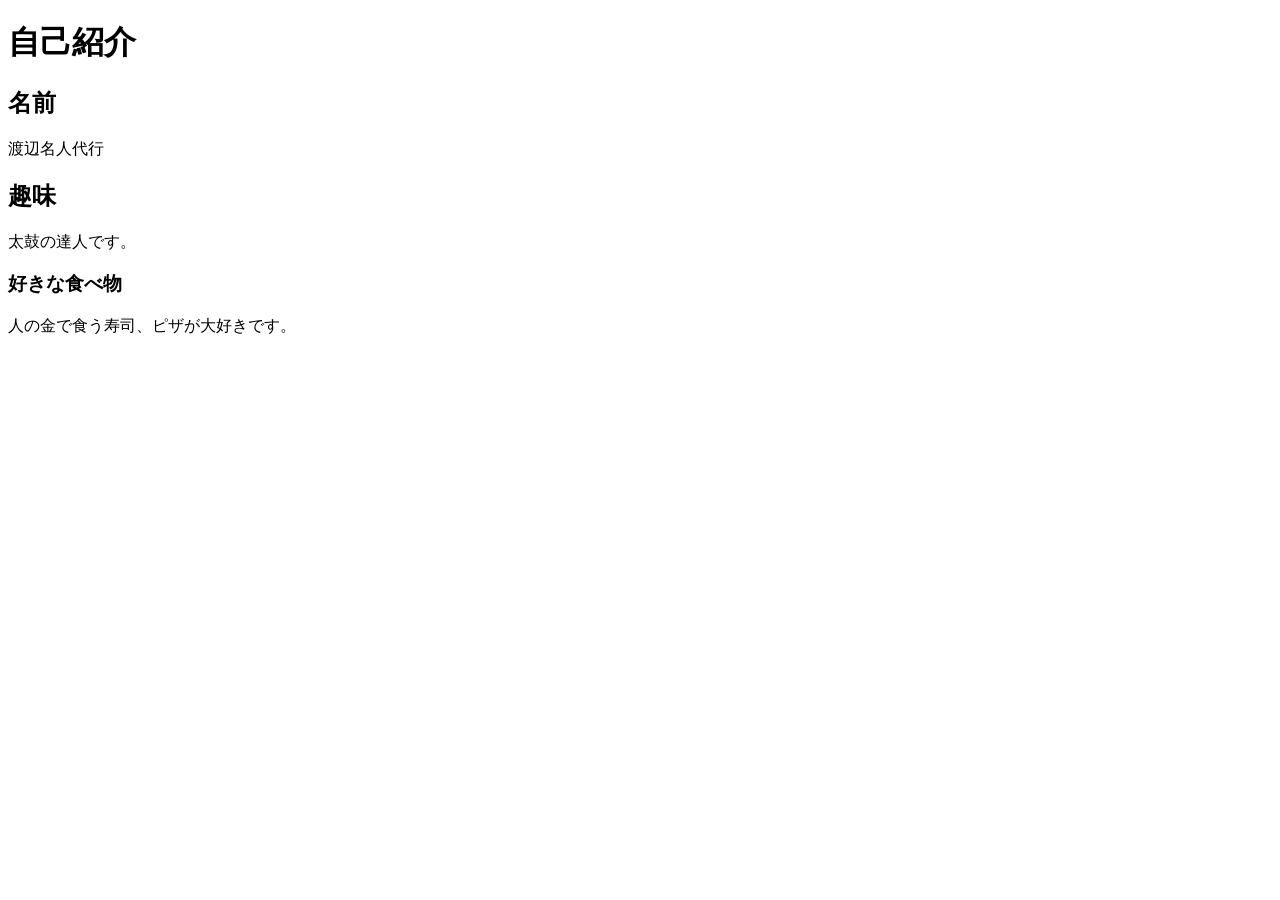
<file: 01_初級/問題02_見出しと段落/index.html>
<!DOCTYPE html>
<html lang="ja">
<head>
  <meta charset="UTF-8">
  <title>自己紹介</title>
</head>
<body>
  <h1>自己紹介</h1>
  <h2>名前</h2>
  <p>渡辺名人代行</p>
  <h2>趣味</h2>
  <p>太鼓の達人です。</p>
  <h3>好きな食べ物</h3>
  <p>人の金で食う寿司、ピザが大好きです。</p>
</body>
</html>
</file>
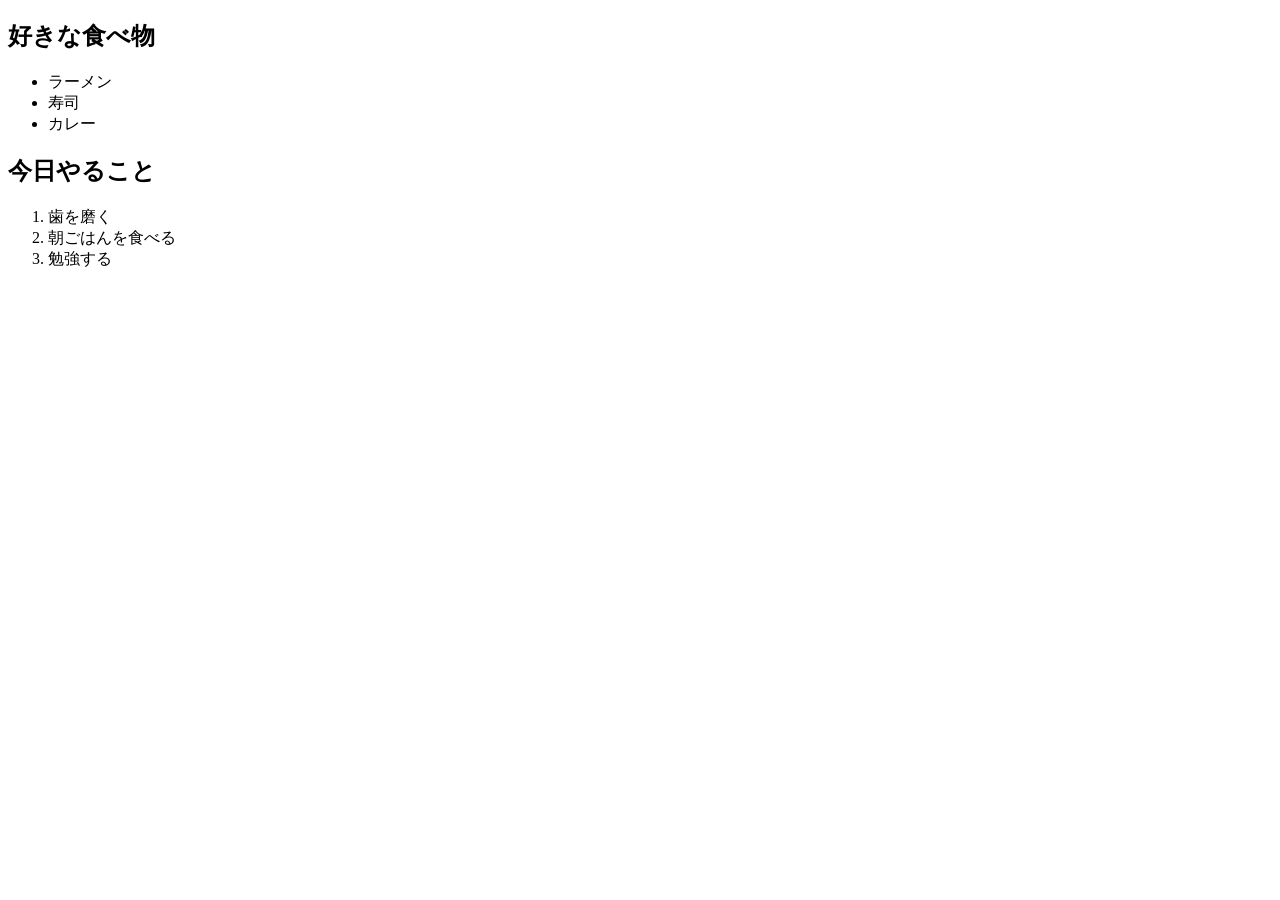
<file: 01_初級/問題03_リスト/index.html>
<!DOCTYPE html>
<html lang="ja">
<head>
  <meta charset="UTF-8">
  <title>リスト</title>
</head>
<body>
  <h2>好きな食べ物</h2>
  <ul>
    <li>ラーメン</li>
    <li>寿司</li>
    <li>カレー</li>
  </ul>
  <h2>今日やること</h2>
  <ol>
    <li>歯を磨く</li>
    <li>朝ごはんを食べる</li>
    <li>勉強する</li>
  </ol>
</body>
</html>
</file>
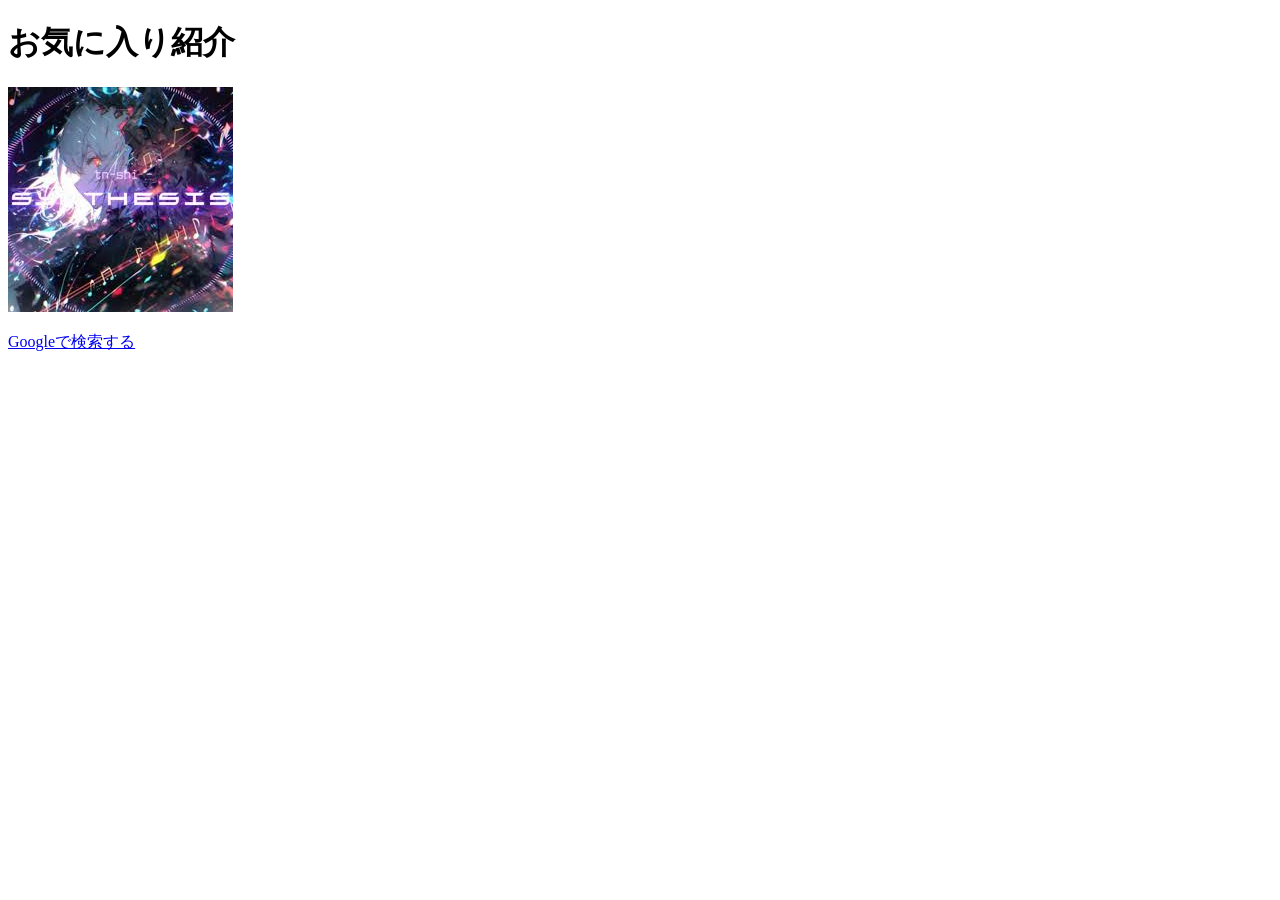
<file: 01_初級/問題04_画像とリンク/index.html>
<!DOCTYPE html>
<html lang="ja">
<head>
  <meta charset="UTF-8">
  <title>お気に入り紹介</title>
</head>
<body>
  <h1>お気に入り紹介</h1>
  <img src="[data-uri]" alt="sinthesis tn-shi">
  <p><a href="https://www.google.com" target="_blank">Googleで検索する</a></p>
</body>
</html>
</file>
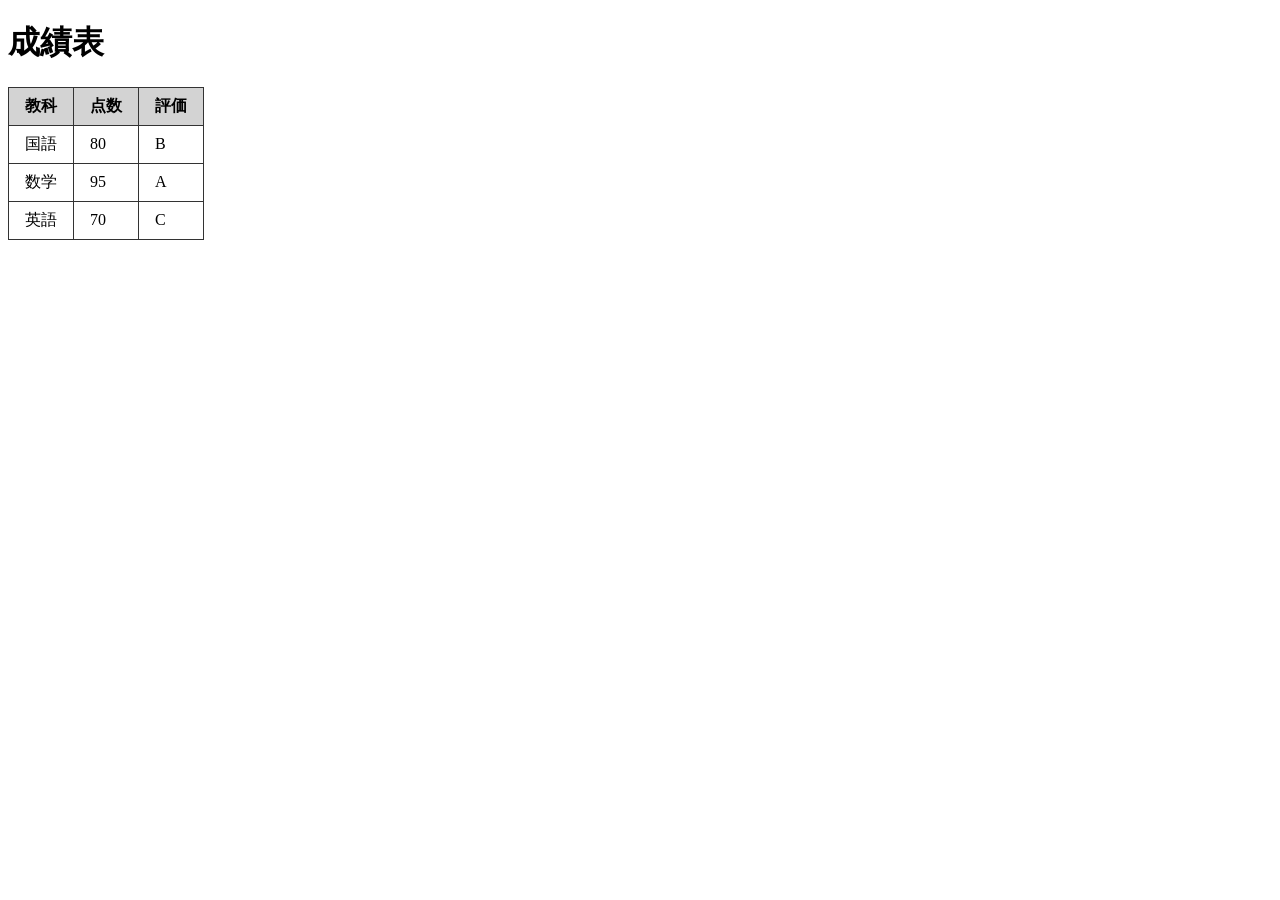
<file: 01_初級/問題09_テーブルを作る/index.html>
<!DOCTYPE html>
<html lang="ja">
<head>
  <meta charset="UTF-8">
  <title>成績表</title>
  <link rel="stylesheet" href="style.css">
</head>
<body>
  <h1>成績表</h1>
  <table>
    <tr>
      <th>教科</th>
      <th>点数</th>
      <th>評価</th>
    </tr>

    <tr>
      <td>国語</td>
      <td>80</td>
      <td>B</td>
    </tr>

    <tr>
      <td>数学</td>
      <td>95</td>
      <td>A</td>
    </tr>

    <tr>
      <td>英語</td>
      <td>70</td>
      <td>C</td>
    </tr>
</body>
</html>
</file>
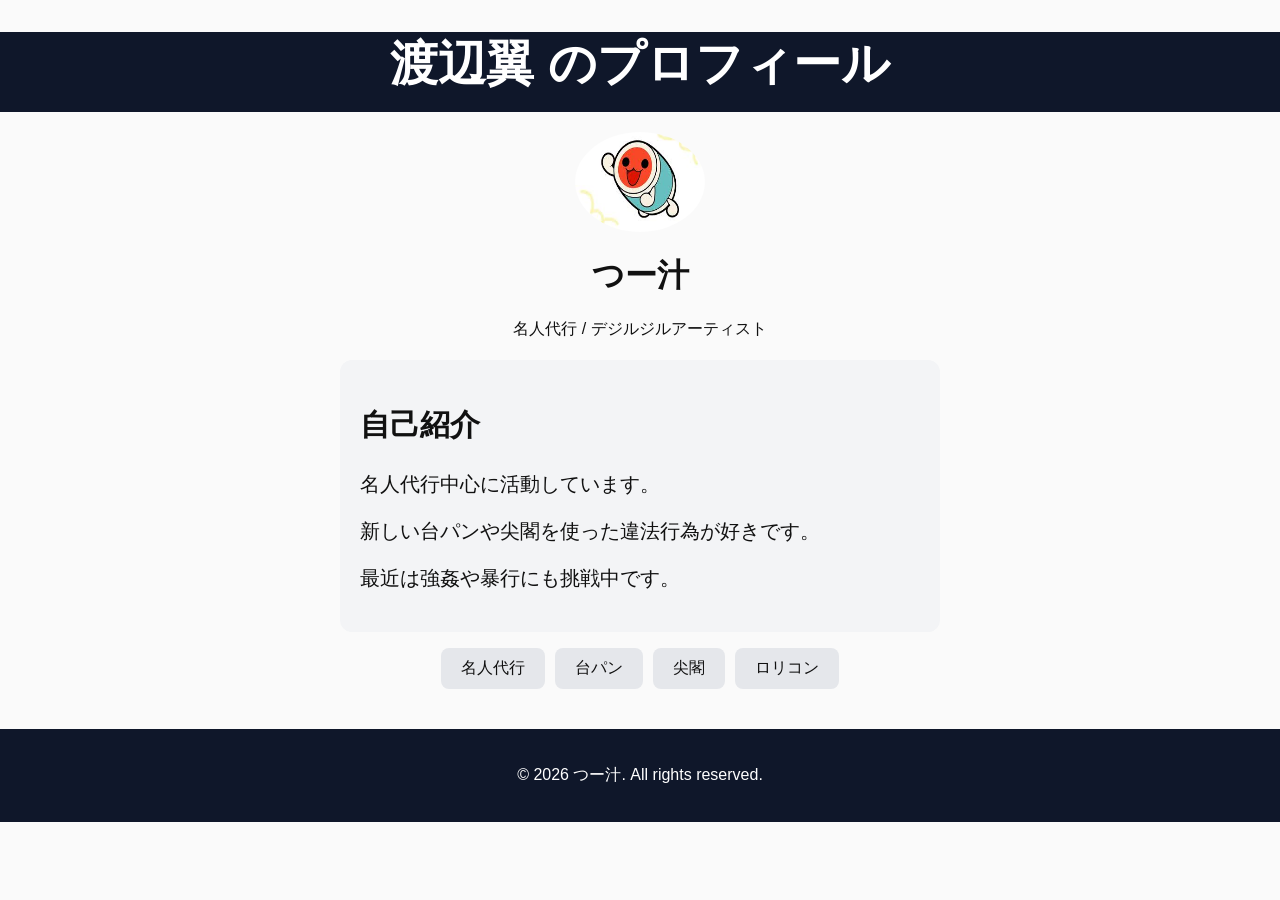
<file: 01_初級/問題20_プロフィールページ/index.html>
<!DOCTYPE html>
<html lang="ja">
<head>
  <meta charset="UTF-8">
  <title>プロフィール</title>
  <link rel="stylesheet" href="style.css">
</head>
<body>
  <header class="site-header">
    <h1>渡辺翼 のプロフィール</h1>
  </header>

<main class="profile">
  <img src="[data-uri]" alt="プロフィール画像" class="synthesis-png"> <!-- <img src="profile.jpg" alt="プロフィール画像" class="profile-img">ここにプロフィール画像 / 名前 / 職業 / 自己紹介 / スキル を作る -->
    
  <h1 class="name">つー汁</h1>
    <p class="job">名人代行 / デジルジルアーティスト</p>

  <section class="about">
      <h2>自己紹介</h2>
      <p>名人代行中心に活動しています。</p>
      <p>新しい台パンや尖閣を使った違法行為が好きです。</p>
      <p>最近は強姦や暴行にも挑戦中です。</p>
    </section>

  <ul class="skills">
      <li>名人代行</li>
      <li>台パン</li>
      <li>尖閣</li>
      <li>ロリコン</li>
    </ul> </main> 

  <footer class="site-footer">    <p>&copy; 2026 つー汁. All rights reserved.</p>
  </footer>
</body>
</html>
</file>
<file: 01_初級/問題09_テーブルを作る/style.css>
table {border-collapse: collapse;}

th, td {border: 1px solid #333; padding: 8px 16px;}

th {background-color: lightgray;}
</file>
<file: 01_初級/問題20_プロフィールページ/style.css>
* { box-sizing: border-box; }
body {
  margin: 0;
  font-family: sans-serif;
  background: #fafafa;
  color: #111;
}

.site-header {
  background: #0f172a;
  color: white;
  height: 80px;
  font-size: 24px;
  text-align: center;
}

.synthesis-png {
  width: 130px;
  height: 100px;
  border-radius: 50%;
  display: block;
  margin: 20px auto;
}

.name {
  text-align: center;
}

.job {
  text-align: center;
}

.about {
  background: #f3f4f6;
  border-radius: 12px;
  padding: 20px;
  max-width: 600px;
  margin: 0 auto;
  font-size: 20px;
  margin-top: 20px;
}

.skills {
  list-style: none;
  padding: 0;
  display: flex;
  justify-content: center;
  gap: 10px;
  flex-wrap: wrap;
}

.skills li {
  background: #e5e7eb;
  padding: 10px 20px;
  border-radius: 8px;
  font-size: 16px;
}

.site-footer {
  background: #0f172a;
  color: white;
  text-align: center;
  padding: 20px;
  margin-top: 40px;
}
</file>
